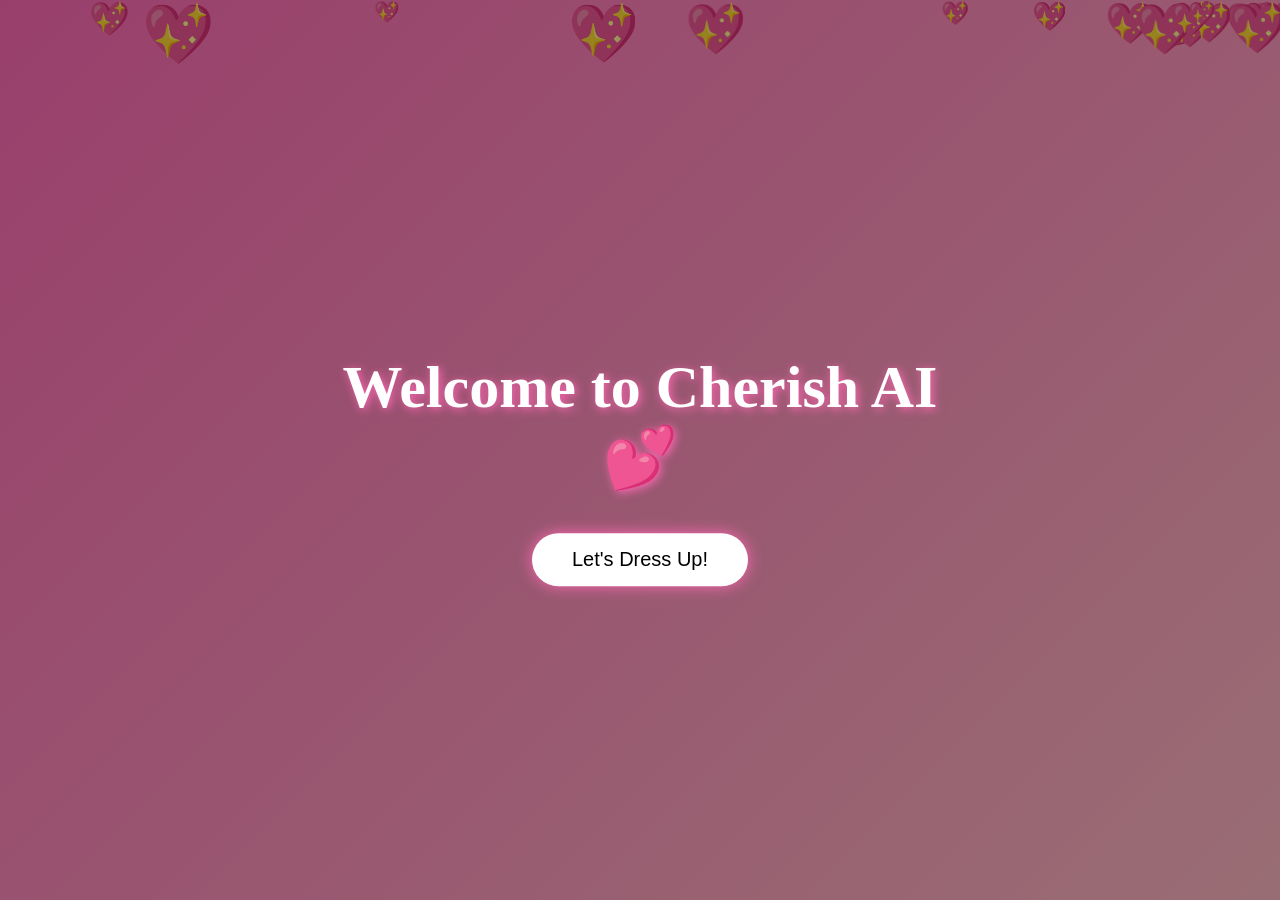
<file: index.html>
<!DOCTYPE html>
<html>
<head>
    <title>Cherish AI</title>
    <link rel="stylesheet" href="style.css">
</head>
<body>

    <audio id="bgMusic" loop>
        <source src="music/bg-music.mp3" type="audio/mpeg">
    </audio>

    <div class="hearts"></div>

    <div id="frontpage">
    <div class="main-content">
        <h1>Welcome to Cherish AI 💕</h1>
        <button onclick="handleButtonClick()">Let's Dress Up!</button>
    </div>

    <div class="background-slider">
        <div class="overlay"></div>
    </div>
    </div>

    <!--dressup page-->
    <div id="dressUpPage" style="display:none;">
<div class="background-slider dressup-bg">
<div class="overlay"></div>
</div>
<div class="dressup-container">
<h1>Upload Yourself & Select Preferences</h1>
<input type="file" id="userImage" accept="image/*">
<div class="preferences">
<label>
Favorite Colors:
<input type="text" id="favColors" placeholder="e.g., pink, blue">
</label>
<label>
    Gender :
    <select id="gender">
  <option value="female">Female</option>
  <option value="male">Male</option>
</select>
</label>
<label>
Style Preference:
<select id="stylePref">
<option value="casual">Casual</option>
<option value="formal">Formal</option>
<option value="party">Party</option>
<option value="sporty">Sporty</option>
</select>
</label>
</div>
<button onclick="analyzeUserImage()">Get Outfit Recommendations</button>


<div id="resultContainer">
    <div id="imageAndTone">
        <img id="previewImage" />
        <div id="skinToneCircle"></div>
    </div>

    <div id="recommendations"></div>
</div>
</div>
</div>

<script src="script.js"></script>
<script src="dressup.js"></script>
<button id="tryPairBtn" onclick="window.location.href='pair.html'">
    Try & Pair
</button>
</body>
</html>
</file>
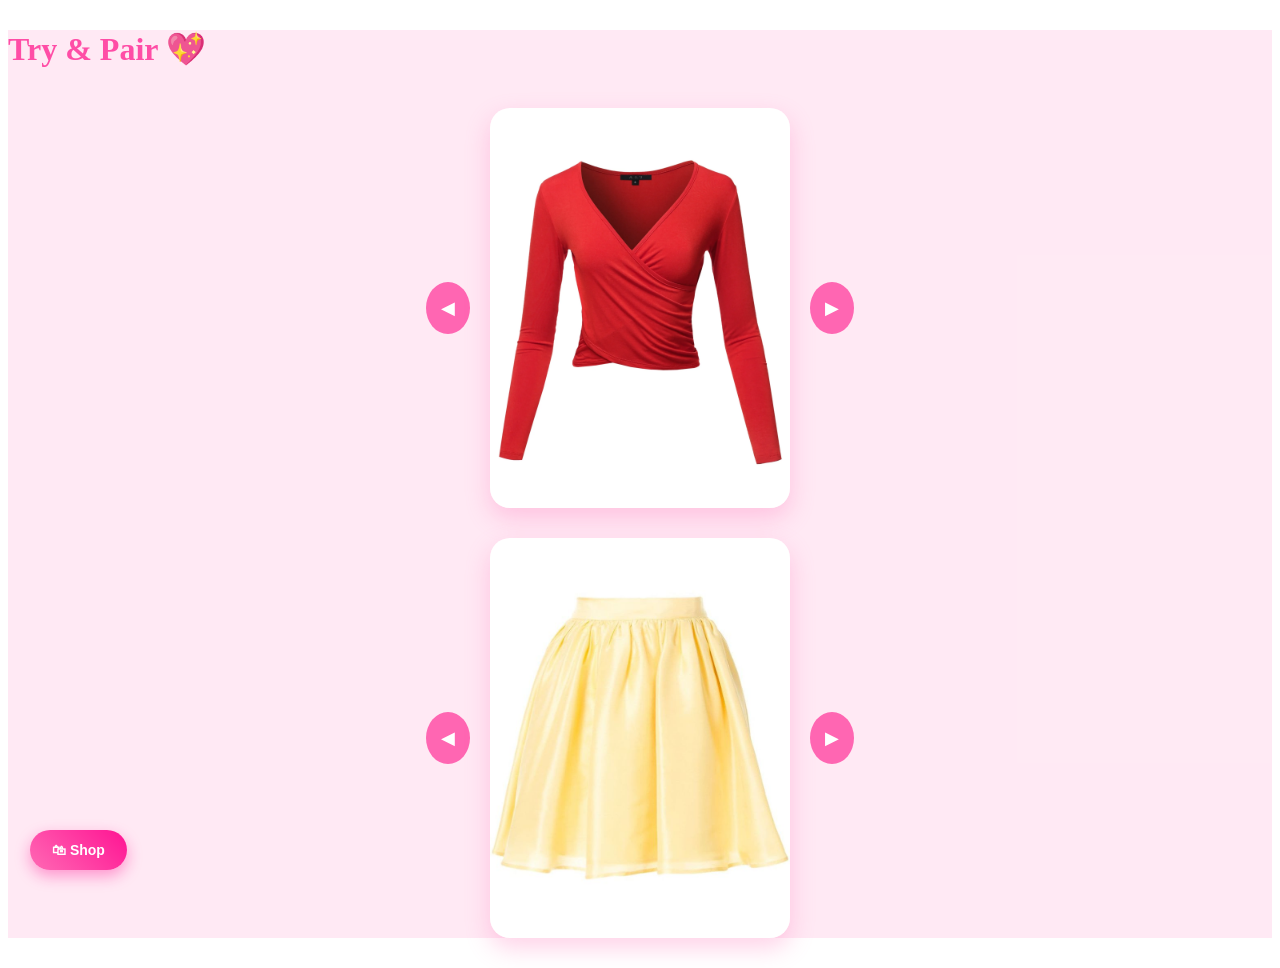
<file: pair.html>
<!DOCTYPE html>
<html>
<head>
    <title>Try & Pair</title>
    <link rel="stylesheet" href="pair.css">
</head>
<body>
    <div class="overlay">

<h1 class="mainTitle">Try & Pair 💖</h1>

<div class="wardrobeContainer">

    <!-- TOP SECTION -->
    <div class="outfitSection">
        <button onclick="prevTop()">◀</button>
        <img id="topImage" src="tops/top1.jpg">
        <button onclick="nextTop()">▶</button>
    </div>

    <!-- BOTTOM SECTION -->
    <div class="outfitSection">
        <button onclick="prevBottom()">◀</button>
        <img id="bottomImage" src="bottoms/bottom1.jpg">
        <button onclick="nextBottom()">▶</button>
    </div>

</div>
    
<button id="shopBtn" onclick="window.location.href='shop.html'">
    🛍 Shop
</button>
<script src="pair.js"></script>
    </div>
</body>
</html>
</file>
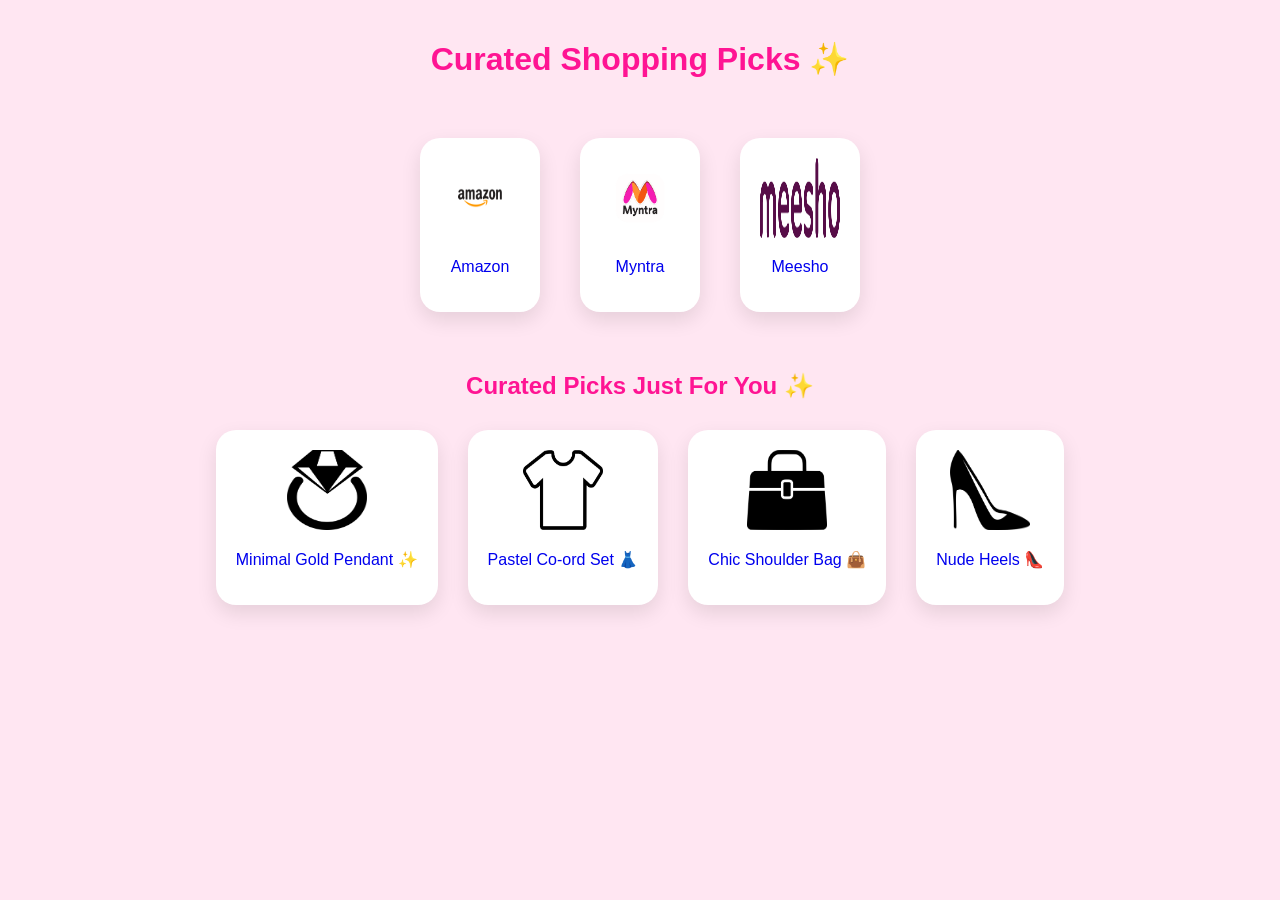
<file: shop.html>
<!DOCTYPE html>
<html>
<head>
    <title>Shop Curated Picks 💖</title>
    <link rel="stylesheet" href="shop.css">
</head>
<body>

<h1>Curated Shopping Picks ✨</h1>

<div class="shop-container">

    <a href="https://www.amazon.in" target="_blank" class="shop-card">
        <img src="images/amazon.png">
        <p>Amazon</p>
    </a>

    <a href="https://www.myntra.com" target="_blank" class="shop-card">
        <img src="images/myntra.png">
        <p>Myntra</p>
    </a>

    <a href="https://www.meesho.com" target="_blank" class="shop-card">
        <img src="images/meesho.png">
        <p>Meesho</p>
    </a>

</div>
<h2 class="curated-title">Curated Picks Just For You ✨</h2>

<div class="curated-container">

    <a href="https://www.myntra.com/gold-minimal-pendant-necklace" target="_blank" class="shop-card">
        <img src="images/jewellery.png">
        <p>Minimal Gold Pendant ✨</p>
    </a>

    <a href="https://www.myntra.com/pastel-co-ord-set" target="_blank" class="shop-card">
        <img src="images/clothes.png">
        <p>Pastel Co-ord Set 👗</p>
    </a>

    <a href="https://www.amazon.in/s?k=chic+shoulder+bag+for+women" target="_blank" class="shop-card">
        <img src="images/bag.png">
        <p>Chic Shoulder Bag 👜</p>
    </a>

    <a href="https://www.meesho.com/search?q=nude+heels+for+women" target="_blank" class="shop-card">
        <img src="images/heels.png">
        <p>Nude Heels 👠</p>
    </a>

</div>

</body>
</html>
</file>
<file: style.css>
body {
    margin: 0;
    padding: 0;
    background: linear-gradient(135deg, #ff69b4, #ffb6c1) !important;
    font-family: 'Comic Sans MS', cursive;
    overflow-y: auto;
    min-height:100vh;
    text-align: center;
}

.main-content {
    position: absolute;
    top: 40%;
    left: 50%;
    transform: translate(-50%, -50%);
    z-index: 2;
}

h1 {
    font-size: 60px;
    color: white;
    text-shadow: 2px 2px 10px hotpink;
}

button {
    padding: 15px 40px;
    font-size: 20px;
    background: white;
    border: none;
    border-radius: 30px;
    cursor: pointer;
    box-shadow: 0 0 15px hotpink;
    transition: 0.3s;
}

button:hover {
    background: hotpink;
    color: white;
}

.barbie-container {
    position: absolute;
    bottom: 0;

    opacity: 0;
    transform: translateX(-100px);
    transition: 2s;
}

.barbie-container img {
    width: 300px;
    border-radius: 20px;
    box-shadow: 0 0 25px hotpink;
}

.show {
    opacity: 1;
    transform: translateX(0);
}

/* floating hearts */
.hearts {
    content: "💖 💕 💗 💓 💘 💝";
    position: absolute;
    width: 100%;
    font-size: 40px;
    animation: float 10s linear infinite;
}

@keyframes float {
    0% { top: 100%; }
    100% { top: -10%; }
}
body, html {
    margin: 0;
    padding: 0;
    height: 100%;
    font-family: 'Comic Sans MS', cursive;
    min-height:100vh;
    overflow-y: auto;
    text-align: center;
}

/* Background images container */
.background-slider {
    position: fixed;
    top: 0;
    left: 0;
    width: 100%;
    height: 100%;
    background-size: cover;
    background-position: center;
    animation: slide 15s infinite;
    z-index: 0;
}

/* Semi-transparent overlay */
.overlay {
    position: absolute;
    top: 0;
    left: 0;
    width: 100%;
    height: 100%;
    background: rgba(0,0,0,0.4); /* adjust darkness */
    z-index: 1;
}

/* Main content above background */
.main-content {
    position: absolute;
    top: 50%;
    left: 50%;
    transform: translate(-50%, -50%);
    z-index: 2;
    color: white;
}

h1 {
    font-size: 60px;
    text-shadow: 2px 2px 10px hotpink;
}

button {
    padding: 15px 40px;
    font-size: 20px;
    background: white;
    border: none;
    border-radius: 30px;
    cursor: pointer;
    box-shadow: 0 0 15px hotpink;
    transition: 0.3s;
}

button:hover {
    background: hotpink;
    color: white;
}

/* Floating hearts */
.hearts::before {
    content: "💖 💕 💗 💓 💘 💝";
    position: absolute;
    width: 100%;
    font-size: 40px;
    animation: float 10s linear infinite;
}

/* Hearts animation */
@keyframes float {
    0% { top: 100%; }
    100% { top: -10%; }
}

/* Slider animation */
@keyframes slide {
    0%   { background-image: url('images/barbie1.jpg'); }
    33%  { background-image: url('images/barbie2.jpg'); }
    66%  { background-image: url('images/barbie3.jpg'); }
    100% { background-image: url('images/barbie1.jpg'); }
}
/* Dress Up page specific background */
.dressup-bg {
    animation: none; /* static background for now */
    background-image: url('images/dressup-bg.jpg'); /* your background image */
    background-size: cover;
    background-position: center;
}

/* Container on top */
.dressup-container {
    position: absolute;
    top: 50%;
    left: 50%;
    transform: translate(-50%, -50%);
    z-index: 2;
    color: white;
    text-align: center;
}

.dressup-container input, .dressup-container select {
    margin: 10px;
    padding: 10px;
    font-size: 16px;
}

#recommendations {
    margin-top: 20px;
    font-size: 18px;
    text-align: center;
    color: #ff69b4;
}
#resultContainer {
    display: flex;
    align-items: flex-start;
    gap: 40px;
    margin-top: 20px;
}

#imageAndTone {
    display: flex;
    flex-direction: column;
    align-items: center;
}

#previewImage {
    width: 260px;
    border-radius: 20px;
    margin-bottom: 15px;
}

#skinToneCircle {
    width: 90px;
    height: 90px;
    border-radius: 50%;
    display: flex;
    align-items: center;
    justify-content: center;
    font-weight: bold;
    color: white;
    text-transform: capitalize;
}
#recommendations {
    background-color: #ffe6f2;   /* soft light pink */
    padding: 20px;
    border-radius: 20px;
    box-shadow: 0 8px 20px rgba(255, 182, 193, 0.4);
    width: 300px;
    font-family: 'Poppins', sans-serif;
}

#recommendations h3 {
    margin-top: 0;
    color: #ff4da6;
}

#recommendations ul {
    padding-left: 20px;
}

#recommendations li {
    margin-bottom: 8px;
}
#imageAndTone {
    display: flex;
    flex-direction: column;
    align-items: center;
    gap: 6px;   /* 👈 tiny space between image and circle */
}

#skinToneCircle {
    width: 90px;
    height: 90px;
    border-radius: 50%;
    display: flex;
    align-items: center;
    justify-content: center;
    font-weight: bold;
    color: white;
    text-transform: capitalize;
}

#imageAndTone {
    background-color: #fff0f6;  /* soft pastel box */
    padding: 25px;
    border-radius: 25px;
    box-shadow: 0 8px 20px rgba(255, 182, 193, 0.3);
}
#tryPairBtn {
    position: fixed;
    bottom: 30px;
    right: 30px;
    padding: 12px 20px;
    border-radius: 30px;
    border: none;
    background-color: #ff66b2;
    color: white;
    font-weight: bold;
    cursor: pointer;
    box-shadow: 0 6px 15px rgba(255, 105, 180, 0.4);
    display: none;   /* hidden at first */
    transition: all 0.3s ease;
}

#tryPairBtn:hover {
    background-color: #ff3385;
}
#resultContainer {
    display: none;
}
</file>
<file: pair.css>
body {
    body {
    background-image: url("images/leopard.jpg");
    background-size: cover;
    background-position: center;
    background-attachment: fixed;
    font-family: Arial, sans-serif;
    text-align: center;
}
}

.mainTitle {
    margin-top: 30px;
    color: #ff4da6;
    justify-content: center;
}

.wardrobeContainer {
    margin-top: 40px;
}

.outfitSection {
    display: flex;
    align-items: center;
    justify-content: center;
    margin: 30px 0;
}

.outfitSection img {
    width: 300px;
    height: auto;
    border-radius: 20px;
    box-shadow: 0 10px 25px rgba(255, 105, 180, 0.3);
    margin: 0 20px;
}

.outfitSection button {
    background-color: #ff66b2;
    border: none;
    padding: 15px;
    border-radius: 50%;
    color: white;
    font-size: 18px;
    cursor: pointer;
}
.overlay {
    background: rgba(255, 230, 242, 0.85);
    min-height: 100vh;
}
#shopBtn {
    position: fixed;
    bottom: 30px;
    left: 30px;
    padding: 12px 22px;
    border-radius: 30px;
    border: none;
    background: linear-gradient(45deg, hotpink, deeppink);
    color: white;
    font-weight: bold;
    font-size: 14px;
    cursor: pointer;
    box-shadow: 0 6px 15px rgba(255, 20, 147, 0.4);
    transition: transform 0.2s ease;
}

#shopBtn:hover {
    transform: scale(1.08);
}
</file>
<file: shop.css>
body {
    font-family: Arial, sans-serif;
    text-align: center;
    background: #ffe6f2;
}

h1 {
    margin-top: 40px;
    color: deeppink;
}

.shop-container {
    display: flex;
    justify-content: center;
    gap: 40px;
    margin-top: 60px;
}

.shop-card {
    text-decoration: none;
    background: white;
    padding: 20px;
    border-radius: 20px;
    box-shadow: 0 8px 20px rgba(0,0,0,0.1);
    transition: transform 0.2s ease;
}

.shop-card:hover {
    transform: scale(1.08);
}

.shop-card img {
    width: 80px;
    height: 80px;
}
.curated-title {
    margin-top: 60px;
    color: deeppink;
}

.curated-container {
    display: flex;
    justify-content: center;
    gap: 30px;
    margin-top: 30px;
    flex-wrap: wrap;
}
</file>
